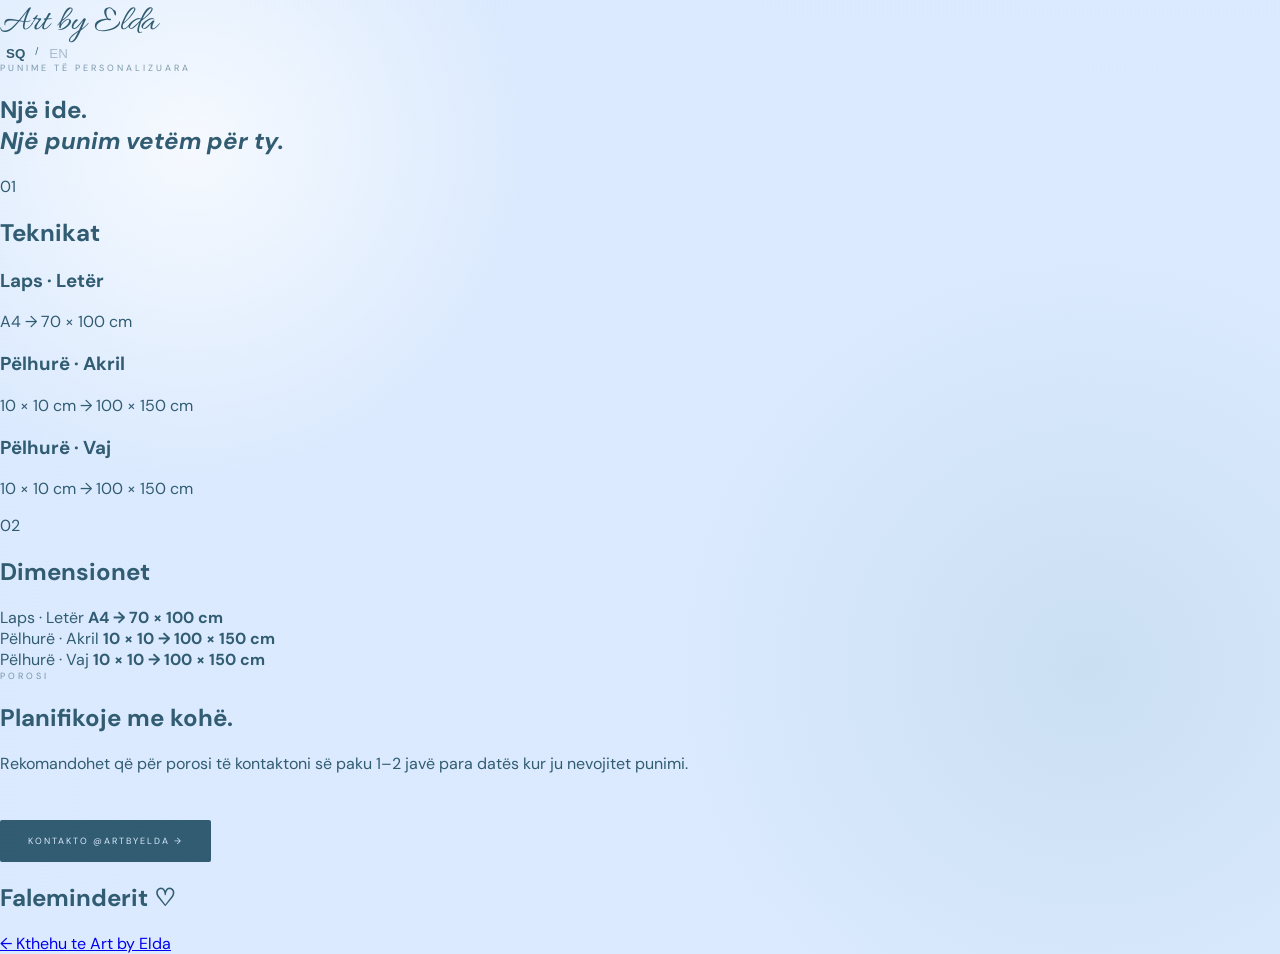
<file: custom.html>
<!DOCTYPE html>
<html lang="sq">

<head>
    <meta charset="UTF-8">
    <meta name="viewport" content="width=device-width, initial-scale=1.0">

    <title>Custom Art · Art by Elda</title>

    <link rel="stylesheet" href="style.css">

    <link rel="preconnect" href="https://fonts.googleapis.com">
    <link rel="preconnect" href="https://fonts.gstatic.com" crossorigin>

    <link href="https://fonts.googleapis.com/css2?family=Allura&family=DM+Sans:wght@400;500;600&display=swap" rel="stylesheet">
</head>

<body class="custom-page">

<header class="custom-header">

    <a href="index.html" class="brand">
        Art by Elda
    </a>

    <div class="language">
        <button id="sq" class="active">SQ</button>
        <span>/</span>
        <button id="en">EN</button>
    </div>

</header>


<main>

<section class="custom-hero">

    <p
        class="small-title"
        data-sq="Punime të personalizuara"
        data-en="Custom artwork">
        Punime të personalizuara
    </p>

    <h1>
        <span
            data-sq="Një ide."
            data-en="An idea.">
            Një ide.
        </span>

        <br>

        <em
            data-sq="Një punim vetëm për ty."
            data-en="A piece made just for you.">
            Një punim vetëm për ty.
        </em>
    </h1>

</section>


<section class="info-section">

    <div class="section-title">

        <span>01</span>

        <h2
            data-sq="Teknikat"
            data-en="Techniques">
            Teknikat
        </h2>

    </div>


    <div class="techniques">

        <div class="technique">

            <h3
                data-sq="Laps · Letër"
                data-en="Pencil · Paper">
                Laps · Letër
            </h3>

            <p
                data-sq="A4 → 70 × 100 cm"
                data-en="A4 → 70 × 100 cm">
                A4 → 70 × 100 cm
            </p>

        </div>


        <div class="technique">

            <h3
                data-sq="Pëlhurë · Akril"
                data-en="Canvas · Acrylic">
                Pëlhurë · Akril
            </h3>

            <p
                data-sq="10 × 10 cm → 100 × 150 cm"
                data-en="10 × 10 cm → 100 × 150 cm">
                10 × 10 cm → 100 × 150 cm
            </p>

        </div>


        <div class="technique">

            <h3
                data-sq="Pëlhurë · Vaj"
                data-en="Canvas · Oil">
                Pëlhurë · Vaj
            </h3>

            <p
                data-sq="10 × 10 cm → 100 × 150 cm"
                data-en="10 × 10 cm → 100 × 150 cm">
                10 × 10 cm → 100 × 150 cm
            </p>

        </div>

    </div>

</section>


<section class="info-section dimensions">

    <div class="section-title">

        <span>02</span>

        <h2
            data-sq="Dimensionet"
            data-en="Dimensions">
            Dimensionet
        </h2>

    </div>


    <div class="dimension-list">

        <div>
            <span
                data-sq="Laps · Letër"
                data-en="Pencil · Paper">
                Laps · Letër
            </span>

            <strong>A4 → 70 × 100 cm</strong>
        </div>


        <div>
            <span
                data-sq="Pëlhurë · Akril"
                data-en="Canvas · Acrylic">
                Pëlhurë · Akril
            </span>

            <strong>10 × 10 → 100 × 150 cm</strong>
        </div>


        <div>
            <span
                data-sq="Pëlhurë · Vaj"
                data-en="Canvas · Oil">
                Pëlhurë · Vaj
            </span>

            <strong>10 × 10 → 100 × 150 cm</strong>
        </div>

    </div>

</section>


<section class="order-section">

    <p class="small-title"
       data-sq="Porosi"
       data-en="Orders">
        Porosi
    </p>

    <h2>
        <span
            data-sq="Planifikoje me kohë."
            data-en="Plan ahead.">
            Planifikoje me kohë.
        </span>
    </h2>

    <p
        data-sq="Rekomandohet që për porosi të kontaktoni së paku 1–2 javë para datës kur ju nevojitet punimi."
        data-en="For commissions, it is recommended to contact me at least 1–2 weeks before the date you need the artwork.">
        Rekomandohet që për porosi të kontaktoni së paku 1–2 javë para datës kur ju nevojitet punimi.
    </p>

    <a
        href="https://ig.me/m/artbyelda"
        target="_blank"
        rel="noopener noreferrer"
        class="instagram-button"
        data-sq="Kontakto @artbyelda →"
        data-en="Contact @artbyelda →">
        Kontakto @artbyelda →
    </a>

</section>


<section class="thank-you">

    <h2
        data-sq="Faleminderit ♡"
        data-en="Thank you ♡">
        Faleminderit ♡
    </h2>

    <a href="index.html"
       data-sq="← Kthehu te Art by Elda"
       data-en="← Back to Art by Elda">
        ← Kthehu te Art by Elda
    </a>

</section>

</main>


<script>

const sqButton = document.getElementById("sq");
const enButton = document.getElementById("en");

function changeLanguage(language) {

    document.documentElement.lang = language;

    document.querySelectorAll("[data-sq][data-en]").forEach(element => {

        element.textContent =
            element.getAttribute("data-" + language);

    });

    sqButton.classList.toggle("active", language === "sq");
    enButton.classList.toggle("active", language === "en");

    localStorage.setItem("language", language);
}

sqButton.addEventListener("click", () => {
    changeLanguage("sq");
});

enButton.addEventListener("click", () => {
    changeLanguage("en");
});

const savedLanguage =
    localStorage.getItem("language") || "sq";

changeLanguage(savedLanguage);

</script>

</body>
</html>
</file>
<file: style.css>
@import url('https://fonts.googleapis.com/css2?family=Allura&family=Cormorant+Garamond:wght@400;500;600&family=DM+Sans:wght@400;500;600&display=swap');

* {
    box-sizing: border-box;
}

html {
    scroll-behavior: smooth;
}

body {
    margin: 0;
    color: #315c72;
    background:
        radial-gradient(circle at 15% 15%, rgba(255,255,255,.75), transparent 25%),
        radial-gradient(circle at 85% 70%, rgba(161,196,214,.28), transparent 32%),
        #dbeafe;
    font-family: "DM Sans", sans-serif;
    overflow-x: hidden;
}

body::before {
    content: "";
    position: fixed;
    inset: 0;
    z-index: 9998;
    pointer-events: none;
    opacity: .16;
    background-image:
        repeating-radial-gradient(
            circle at 0 0,
            transparent 0,
            transparent 2px,
            rgba(49,92,114,.035) 3px,
            transparent 4px
        );
}


/* =========================
   LOADER
========================= */

.art-loader {
    position: fixed;
    inset: 0;
    z-index: 9999;
    background: #dbeafe;
    display: flex;
    align-items: center;
    justify-content: center;
    overflow: hidden;
    animation: loaderOut 1.4s 1.7s forwards;
    pointer-events: none;
}

.loader-paint {
    position: absolute;
    width: 130vw;
    height: 25vh;
    background: #315c72;
    transform: translateX(-120%) rotate(-3deg);
    animation: brushReveal 1.15s cubic-bezier(.77,0,.18,1) forwards;
}

.loader-paint::after {
    content: "";
    position: absolute;
    inset: 15% 0;
    background: #315c72;
    filter: blur(8px);
}

.loader-name {
    position: relative;
    z-index: 2;
    color: #dbeafe;
    font-family: "Allura", cursive;
    font-size: clamp(70px, 13vw, 150px);
    opacity: 0;
    transform: translateY(20px);
    animation: nameReveal .9s 1s forwards;
}

@keyframes brushReveal {
    to {
        transform: translateX(0) rotate(-3deg);
    }
}

@keyframes nameReveal {
    to {
        opacity: 1;
        transform: translateY(0);
    }
}

@keyframes loaderOut {
    to {
        opacity: 0;
        visibility: hidden;
    }
}


/* =========================
   NAV
========================= */

.hero {
    min-height: 100vh;
    padding: 20px 5vw;
    position: relative;
    overflow: hidden;
}

.topbar {
    position: sticky;
    top: 15px;
    z-index: 50;

    display: grid;
    grid-template-columns: 1fr auto 1fr;
    align-items: center;

    padding: 10px 15px;

    background: rgba(219,234,254,.62);
    border: 1px solid rgba(49,92,114,.08);

    backdrop-filter: blur(18px);

    box-shadow: 0 10px 35px rgba(49,92,114,.04);
}

.brand {
    color: #315c72;
    text-decoration: none;
    font-family: "Allura", cursive;
    font-size: 36px;
}

nav {
    display: flex;
    gap: 28px;
}

nav a {
    position: relative;
    color: #315c72;
    text-decoration: none;
    text-transform: uppercase;
    letter-spacing: 2px;
    font-size: 9px;
}

nav a::after {
    content: "";
    position: absolute;
    left: 0;
    bottom: -7px;
    width: 100%;
    height: 1px;
    background: #315c72;
    transform: scaleX(0);
    transform-origin: right;
    transition: transform .35s ease;
}

nav a:hover::after {
    transform: scaleX(1);
    transform-origin: left;
}

.language {
    justify-self: end;
    display: flex;
    gap: 4px;
    font-size: 9px;
}

.language button {
    border: 0;
    background: none;
    color: #315c72;
    cursor: pointer;
    opacity: .35;
}

.language button.active {
    opacity: 1;
    font-weight: 600;
}


/* =========================
   HERO
========================= */

.hero-content {
    min-height: calc(100vh - 80px);
    display: flex;
    flex-direction: column;
    align-items: center;
    justify-content: center;
    text-align: center;
    position: relative;
    z-index: 2;
}

.hero-subtitle {
    margin: 0 0 30px;
    text-transform: uppercase;
    letter-spacing: 4px;
    font-size: 9px;
    opacity: 0;
    animation: heroUp .8s 2s forwards;
}

.hero-title-wrap {
    position: relative;
}

.hero-title-wrap h1 {
    position: relative;
    z-index: 2;

    margin: 0;

    font-family: "Allura", cursive;
    font-size: clamp(90px, 16vw, 180px);
    line-height: .78;
    font-weight: 400;

    color: #316c72;

    opacity: 0;
    transform: translateY(30px);

    animation: heroTitle 1s 2.15s forwards;
}

.paint-line {
    position: absolute;
    z-index: 1;

    left: 50%;
    width: 125%;
    height: 20px;

    background: #8eb8c8;

    border-radius: 50%;

    opacity: .28;
}

.paint-line-one {
    top: 47%;
    transform: translateX(-50%) rotate(-4deg);
}

.paint-line-two {
    top: 58%;
    transform: translateX(-50%) rotate(3deg);
    opacity: .13;
}

.discover {
    margin-top: 60px;

    color: #315c72;
    text-decoration: none;

    text-transform: uppercase;
    letter-spacing: 2px;
    font-size: 9px;

    padding: 12px 20px;

    border-bottom: 1px solid #315c72;

    transition:
        transform .4s cubic-bezier(.2,.8,.2,1),
        letter-spacing .4s ease;
    
    opacity: 0;
    animation: heroUp .8s 2.45s forwards;
}

.discover:hover {
    letter-spacing: 3px;
}

.scroll-note {
    position: absolute;
    bottom: 35px;
    left: 50%;
    transform: translateX(-50%);

    display: flex;
    align-items: center;
    gap: 10px;

    font-size: 7px;
    letter-spacing: 3px;
    opacity: .45;
}

.scroll-note span {
    width: 1px;
    height: 35px;
    background: #315c72;
    animation: scrollLine 1.5s infinite;
}

@keyframes heroUp {
    to {
        opacity: 1;
        transform: translateY(0);
    }
}

@keyframes heroTitle {
    to {
        opacity: 1;
        transform: translateY(0);
    }
}

@keyframes scrollLine {
    0%,100% { transform: scaleY(.4); transform-origin: top; }
    50% { transform: scaleY(1); transform-origin: top; }
}


/* FLOATING ART SHAPES */

.hero-art {
    position: absolute;
    pointer-events: none;
    border-radius: 50%;
    filter: blur(.3px);
    opacity: .12;
}

.art-float-one {
    width: 180px;
    height: 90px;
    background: #315c72;
    left: -40px;
    top: 32%;
    transform: rotate(-24deg);
}

.art-float-two {
    width: 120px;
    height: 210px;
    background: #6d9aaa;
    right: 4%;
    top: 28%;
    transform: rotate(18deg);
}

.art-float-three {
    width: 240px;
    height: 70px;
    background: #9ebfca;
    right: -50px;
    bottom: 12%;
    transform: rotate(-10deg);
}


/* =========================
   SECTION COMMON
========================= */

.small-title {
    margin: 0 0 20px;
    text-transform: uppercase;
    letter-spacing: 3px;
    font-size: 9px;
    opacity: .6;
}

.section-reveal {
    opacity: 0;
    transform: translateY(45px);
    transition:
        opacity .9s ease,
        transform 1s cubic-bezier(.2,.7,.2,1);
}

.section-reveal.revealed {
    opacity: 1;
    transform: translateY(0);
}


/* =========================
   CUSTOM
========================= */

.custom {
    min-height: 70vh;
    position: relative;
    overflow: hidden;

    display: flex;
    justify-content: center;
    align-items: center;

    padding: 120px 25px;

    background:
        radial-gradient(circle at 20% 30%, rgba(255,255,255,.55), transparent 25%),
        #c9e3f5;

    text-align: center;
}

.custom-inner {
    max-width: 850px;
    position: relative;
    z-index: 2;
}

.custom h2,
.about h2 {
    margin: 0 0 30px;
    font-family: "Cormorant Garamond", serif;
    font-size: clamp(60px, 8vw, 105px);
    font-weight: 400;
    line-height: .82;
    letter-spacing: -4px;
}

.custom h2 span,
.custom h2 em,
.about h2 span,
.about h2 em {
    font-family: "Allura", cursive;
    font-style: normal;
    font-weight: 400;
}

.custom-text {
    max-width: 500px;
    margin: auto;
    line-height: 1.8;
    font-size: 14px;
    opacity: .75;
}

.custom-options {
    width: 100%;
    max-width: 900px;

    display: grid;
    grid-template-columns: repeat(3,1fr);
    gap: 15px;

    margin: 50px 0 30px;
}

.custom-option {
    position: relative;
    overflow: hidden;

    padding: 32px 20px;

    border-top: 1px solid rgba(49,92,114,.3);
    border-bottom: 1px solid rgba(49,92,114,.3);

    transition:
        transform .5s cubic-bezier(.2,.7,.2,1),
        background .5s ease;
}

.custom-option:hover {
    transform: translateY(-8px) rotate(-.5deg);
    background: rgba(255,255,255,.22);
}

.option-number {
    display: block;
    margin-bottom: 20px;
    font-size: 8px;
    letter-spacing: 2px;
    opacity: .45;
}

.custom-option h3 {
    margin: 0 0 10px;
    font-family: "Cormorant Garamond", serif;
    font-size: 21px;
    font-weight: 500;
}

.custom-option p {
    margin: 0;
    font-size: 11px;
    opacity: .65;
}

.option-brush {
    position: absolute;
    left: -20%;
    bottom: 0;
    width: 140%;
    height: 3px;
    background: #315c72;
    transform: scaleX(0);
    transform-origin: left;
    transition: transform .6s ease;
}

.custom-option:hover .option-brush {
    transform: scaleX(1);
}

.order-note {
    max-width: 550px;
    margin: 30px auto 0;
    font-size: 12px;
    line-height: 1.8;
    opacity: .6;
}

.instagram-button {
    display: inline-flex;
    align-items: center;

    margin-top: 30px;
    padding: 15px 28px;

    background: #315c72;
    color: #dbeafe;

    text-decoration: none;

    text-transform: uppercase;
    letter-spacing: 2px;
    font-size: 9px;

    border-radius: 2px;

    transition:
        transform .4s ease,
        box-shadow .4s ease;
}

.instagram-button:hover {
    box-shadow: 0 15px 35px rgba(49,92,114,.2);
}


/* decorative brush corners */

.paint-corner {
    position: absolute;
    width: 250px;
    height: 35px;
    background: rgba(49,92,114,.08);
    border-radius: 50%;
}

.paint-corner-left {
    left: -80px;
    top: 20%;
    transform: rotate(-18deg);
}

.paint-corner-right {
    right: -80px;
    bottom: 18%;
    transform: rotate(14deg);
}


/* =========================
   WORKS
========================= */

.works {
    padding: 150px 5vw;
}

.works-heading {
    display: flex;
    align-items: flex-end;
    justify-content: space-between;
    margin-bottom: 70px;
}

.works-heading h2 {
    margin: 0;
    font-family: "Cormorant Garamond", serif;
    font-size: clamp(50px,7vw,85px);
    font-weight: 400;
    letter-spacing: -4px;
}

.works-mark {
    font-size: 28px;
    opacity: .3;
    transform: rotate(20deg);
}

.gallery {
    display: grid;
    grid-template-columns: repeat(2,minmax(0,1fr));
    gap: 90px 35px;
}

.art-card {
    min-width: 0;
}

.image-wrap {
    position: relative;

    width: 100%;
    height: 520px;

    display: flex;
    align-items: center;
    justify-content: center;

    overflow: hidden;

    background:
        linear-gradient(135deg, rgba(255,255,255,.4), rgba(190,215,226,.2));

    cursor: pointer;

    box-shadow:
        0 20px 50px rgba(49,92,114,.07);

    transition:
        box-shadow .7s ease,
        transform .7s cubic-bezier(.2,.7,.2,1);
}

.image-wrap:hover {
    transform: translateY(-7px);
    box-shadow:
        0 30px 70px rgba(49,92,114,.15);
}

.image-wrap img {
    width: 100%;
    height: 100%;
    object-fit: contain;

    transition:
        transform 1s cubic-bezier(.2,.7,.2,1),
        filter .6s ease;
}

.image-wrap:hover img {
    transform: scale(1.035);
    filter: saturate(1.04);
}

.art-number {
    position: absolute;
    z-index: 3;
    top: 18px;
    left: 20px;

    font-size: 8px;
    letter-spacing: 2px;

    opacity: .5;
}

.view {
    position: absolute;
    inset: 0;

    display: flex;
    align-items: center;
    justify-content: center;

    background: rgba(49,92,114,.08);

    opacity: 0;

    transition: opacity .4s ease;
}

.view span {
    padding: 13px 21px;

    background: rgba(219,234,254,.92);

    border-radius: 30px;

    text-transform: uppercase;
    letter-spacing: 2px;
    font-size: 9px;

    transform: translateY(15px);
    transition: transform .5s cubic-bezier(.2,.7,.2,1);
}

.image-wrap:hover .view {
    opacity: 1;
}

.image-wrap:hover .view span {
    transform: translateY(0);
}

.image-brush {
    position: absolute;
    z-index: 2;
    left: -20%;
    bottom: 7%;
    width: 140%;
    height: 7px;

    background: rgba(49,92,114,.18);

    transform: rotate(-2deg) scaleX(0);
    transform-origin: left;

    transition: transform .8s cubic-bezier(.2,.7,.2,1);

    pointer-events: none;
}

.image-wrap:hover .image-brush {
    transform: rotate(-2deg) scaleX(1);
}

.card-info {
    display: flex;
    justify-content: space-between;
    align-items: flex-end;
    padding-top: 20px;
}

.card-info h3 {
    margin: 0 0 6px;
    font-family: "Cormorant Garamond", serif;
    font-size: 20px;
    font-weight: 500;
}

.price {
    display: flex;
    align-items: center;
    gap: 8px;
}

.old-price {
    font-size: 12px;
    text-decoration: line-through;
    opacity: .4;
}

.sale-price {
    font-size: 14px;
    font-weight: 600;
}

.sale-badge {
    padding: 4px 6px;
    background: #315c72;
    color: #dbeafe;
    font-size: 7px;
    letter-spacing: 1px;
}

.art-description {
    margin: 7px 0 0;
    font-size: 11px;
    line-height: 1.5;
    opacity: .55;
}

.inquire {
    color: #315c72;
    text-decoration: none;

    text-transform: uppercase;
    letter-spacing: 2px;
    font-size: 9px;

    padding-bottom: 6px;
    border-bottom: 1px solid #315c72;

    transition:
        letter-spacing .4s ease,
        transform .4s ease;
}

.inquire:hover {
    letter-spacing: 3px;
}


/* =========================
   GALLERY LINK
========================= */

.gallery-link {
    position: relative;
    overflow: hidden;

    padding: 150px 25px;

    text-align: center;

    background: #c9e3f5;
}

.gallery-link h2 {
    margin: 0 0 20px;

    font-family: "Allura", cursive;
    font-size: clamp(80px,10vw,130px);
    font-weight: 400;
}

.gallery-link p:not(.small-title) {
    opacity: .65;
    font-size: 13px;
}

.gallery-button {
    display: inline-flex;
    align-items: center;
    gap: 18px;

    margin-top: 25px;
    padding: 16px 24px;

    background: #315c72;
    color: #dbeafe;

    text-decoration: none;

    font-size: 10px;
    letter-spacing: 2.5px;
    text-transform: uppercase;

    transition:
        transform .4s ease,
        box-shadow .4s ease;
}

.gallery-button::after {
    content: "↗";
    font-size: 16px;
    transition: transform .4s ease;
}

.gallery-button:hover {
    box-shadow: 0 18px 45px rgba(49,92,114,.2);
}

.gallery-button:hover::after {
    transform: translate(4px,-4px);
}

.gallery-orbit {
    position: absolute;
    width: 300px;
    height: 120px;

    border: 1px solid rgba(49,92,114,.12);
    border-radius: 50%;

    left: 50%;
    top: 50%;

    transform: translate(-50%,-50%) rotate(-12deg);
}


/* =========================
   ABOUT
========================= */

.about {
    padding: 150px 10vw;

    display: grid;
    grid-template-columns: 1fr 2fr;
    gap: 80px;

    background:
        radial-gradient(circle at 80% 30%, rgba(255,255,255,.5), transparent 25%),
        #eef4f2;
}

.about-label {
    display: flex;
    justify-content: space-between;
}

.about-number {
    font-size: 8px;
    letter-spacing: 2px;
    opacity: .4;
}

.about > div:last-child p {
    max-width: 600px;
    font-size: 15px;
    line-height: 2;
    opacity: .7;
}


/* =========================
   CONTACT
========================= */

.contact {
    position: relative;
    overflow: hidden;

    padding: 150px 25px;

    text-align: center;

    border-top: 1px solid rgba(49,92,114,.15);
}

.contact h2 {
    margin: 25px 0;

    font-family: "Allura", cursive;
    font-size: clamp(70px,10vw,130px);
    font-weight: 400;
}

.contact-link {
    color: #315c72;
    text-decoration: none;

    text-transform: uppercase;
    letter-spacing: 2px;
    font-size: 10px;

    border-bottom: 1px solid #315c72;
    padding-bottom: 7px;
}

.contact-paint {
    position: absolute;
    width: 500px;
    height: 70px;

    left: 50%;
    top: 50%;

    background: rgba(49,92,114,.055);

    border-radius: 50%;
    transform: translate(-50%,-50%) rotate(-7deg);

    pointer-events: none;
}


/* =========================
   LIGHTBOX
========================= */

.lightbox {
    position: fixed;
    inset: 0;
    z-index: 1000;

    display: flex;
    align-items: center;
    justify-content: center;

    padding: 50px;

    background: rgba(23,42,50,.96);

    opacity: 0;
    visibility: hidden;

    transition:
        opacity .5s ease,
        visibility .5s ease;
}

.lightbox.show {
    opacity: 1;
    visibility: visible;
}

.lightbox-content {
    width: min(1100px,100%);
}

.lightbox-image-wrap {
    height: 72vh;

    display: flex;
    align-items: center;
    justify-content: center;
}

.lightbox-image-wrap img {
    max-width: 90%;
    max-height: 100%;
    object-fit: contain;

    transform: scale(.94);
    opacity: 0;

    transition:
        transform .7s cubic-bezier(.2,.7,.2,1),
        opacity .5s ease;
}

.lightbox.show .lightbox-image-wrap img {
    transform: scale(1);
    opacity: 1;
}

.close {
    position: absolute;
    top: 20px;
    right: 30px;

    border: 0;
    background: none;

    color: white;
    font-size: 42px;
    font-weight: 200;

    cursor: pointer;

    transition: transform .3s ease;
}

.close:hover {
    transform: rotate(90deg);
}

.lightbox-info {
    display: flex;
    justify-content: space-between;
    align-items: flex-end;

    color: white;

    padding-top: 20px;
}

.lightbox-label {
    display: block;
    margin-bottom: 7px;

    font-size: 7px;
    letter-spacing: 3px;
    opacity: .4;
}

.lightbox-info h3 {
    margin: 0 0 5px;

    font-family: "Cormorant Garamond", serif;
    font-size: 22px;
    font-weight: 400;
}

.lightbox-info > div > span:last-child {
    font-size: 13px;
    opacity: .65;
}

.lightbox-button {
    color: white;
    text-decoration: none;

    text-transform: uppercase;
    letter-spacing: 2px;
    font-size: 9px;

    border-bottom: 1px solid white;
    padding-bottom: 7px;
}


/* =========================
   FOOTER
========================= */

footer {
    padding: 30px 5vw;

    display: flex;
    justify-content: space-between;

    border-top: 1px solid rgba(49,92,114,.15);

    font-size: 9px;
    letter-spacing: 1px;
}

footer a {
    color: #315c72;
    text-decoration: none;
}


/* =========================
   MOBILE
========================= */

@media (max-width:700px) {

    .hero {
        padding: 15px 20px;
    }

    .topbar {
        grid-template-columns: 1fr auto;
    }

    nav {
        display: none;
    }

    .brand {
        font-size: 31px;
    }

    .hero-content {
        min-height: calc(100vh - 60px);
    }

    .hero-title-wrap h1 {
        font-size: 88px;
    }

    .paint-line {
        width: 130%;
    }

    .scroll-note {
        bottom: 25px;
    }

    .custom {
        padding: 100px 20px;
    }

    .custom h2 {
        font-size: 67px;
    }

    .custom-options {
        grid-template-columns: 1fr;
        gap: 0;
    }

    .custom-option {
        padding: 25px 15px;
    }

    .works {
        padding: 100px 20px;
    }

    .works-heading {
        margin-bottom: 50px;
    }

    .gallery {
        grid-template-columns: repeat(2,minmax(0,1fr));
        gap: 50px 12px;
    }

    .image-wrap {
        height: 300px;
    }

    .card-info {
        display: block;
    }

    .card-info h3 {
        font-size: 16px;
    }

    .inquire {
        display: inline-block;
        margin-top: 13px;
    }

    .art-description {
        font-size: 9px;
    }

    .about {
        display: block;
        padding: 100px 25px;
    }

    .about-label {
        margin-bottom: 50px;
    }

    .about h2 {
        font-size: 68px;
    }

    .contact h2 {
        font-size: 75px;
    }

    .lightbox {
        padding: 20px;
    }

    .lightbox-image-wrap {
        height: 70vh;
    }

    .lightbox-image-wrap img {
        max-width: 100%;
    }

    .lightbox-info {
        gap: 20px;
    }

    .lightbox-button {
        white-space: nowrap;
    }

    footer {
        flex-direction: column;
        align-items: center;
        gap: 12px;
    }
}


/* REDUCE MOTION */

@media (prefers-reduced-motion: reduce) {

    *,
    *::before,
    *::after {
        animation-duration: .01ms !important;
        animation-iteration-count: 1 !important;
        transition-duration: .01ms !important;
    }
}
/* =====================================================
   ART BY ELDA — GALLERY
===================================================== */

.gallery-header {
    position: sticky;
    top: 18px;
    z-index: 50;
    margin: 0 5vw;
    padding: 14px 18px;

    display: flex;
    align-items: center;
    justify-content: space-between;

    background: rgba(238,244,242,.72);
    backdrop-filter: blur(18px);

    border: 1px solid rgba(48,75,82,.08);
    box-shadow: 0 10px 40px rgba(48,75,82,.06);
}


/* GALLERY PAGE */

.my-gallery {
    padding: 110px 5vw 140px;
    max-width: 1500px;
    margin: 0 auto;
}


/* INTRO */

.gallery-intro {
    position: relative;
    max-width: 800px;
    margin: 0 auto 100px;
    text-align: center;

    animation: galleryIntro 1s ease both;
}

.gallery-intro h1 {
    margin: 0 0 25px;

    font-family: "Cormorant Garamond", serif;
    font-size: clamp(65px, 9vw, 115px);
    font-weight: 400;
    line-height: .85;
    letter-spacing: -4px;
}

.gallery-intro > p:last-child {
    max-width: 500px;
    margin: auto;

    font-size: 13px;
    line-height: 1.8;
    opacity: .6;
}


/* LITTLE ART MARK */

.gallery-intro::after {
    content: "✦";

    position: absolute;
    right: 3%;
    top: 10%;

    font-size: 22px;
    color: #789096;

    animation: floatingStar 4s ease-in-out infinite;
}


/* =====================================================
   ⭐ THE ACTUAL GALLERY GRID
===================================================== */

.gallery-grid {
    display: grid;

    grid-template-columns: repeat(2, minmax(0, 1fr));

    column-gap: 45px;
    row-gap: 100px;

    width: 100%;

    counter-reset: gallery;
}


/* EACH ARTWORK */

.gallery-piece {
    position: relative;

    display: block;

    min-width: 0;

    color: inherit;
    text-decoration: none;

    opacity: 0;

    animation: artworkReveal .9s cubic-bezier(.2,.8,.2,1) forwards;
    animation-delay: calc(var(--i) * .12s);
}

.gallery-piece:nth-child(1) { --i: 1; }
.gallery-piece:nth-child(2) { --i: 2; }
.gallery-piece:nth-child(3) { --i: 3; }
.gallery-piece:nth-child(4) { --i: 4; }
.gallery-piece:nth-child(5) { --i: 5; }


/* IMAGE FRAME */

.gallery-piece img {
    display: block;

    width: 100%;
    height: 560px;

    object-fit: contain;

    background:
        linear-gradient(
            135deg,
            rgba(255,255,255,.45),
            rgba(190,215,226,.18)
        );

    box-shadow:
        0 18px 50px rgba(48,75,82,.09);

    transition:
        transform .8s cubic-bezier(.2,.8,.2,1),
        box-shadow .8s ease,
        filter .5s ease;
}


/* HOVER */

.gallery-piece:hover img {
    transform:
        translateY(-10px)
        scale(1.015)
        rotate(-.3deg);

    box-shadow:
        0 35px 80px rgba(48,75,82,.18);

    filter: saturate(1.05);
}


/* NUMBER */

.gallery-piece::before {
    content: "0" counter(gallery);
    counter-increment: gallery;

    position: absolute;
    left: 5px;
    top: -27px;

    font-size: 8px;
    letter-spacing: 3px;

    color: #789096;

    opacity: 0;

    transition:
        opacity .3s ease,
        transform .3s ease;
}

.gallery-piece:hover::before {
    opacity: 1;
    transform: translateY(-3px);
}


/* INFO */

.gallery-piece-info {
    padding: 20px 3px 0;

    transition:
        transform .4s ease;
}

.gallery-piece:hover .gallery-piece-info {
    transform: translateY(-4px);
}

.gallery-piece-info h3 {
    margin: 0 0 7px;

    color: #315c72;

    font-family: "Cormorant Garamond", serif;
    font-size: 23px;
    font-weight: 500;

    line-height: 1.1;

    transition: letter-spacing .4s ease;
}

.gallery-piece:hover .gallery-piece-info h3 {
    letter-spacing: .4px;
}

.gallery-piece-info span {
    display: block;

    font-size: 10px;
    letter-spacing: .5px;

    opacity: .55;

    transition: opacity .3s ease;
}

.gallery-piece:hover .gallery-piece-info span {
    opacity: .9;
}


/* LITTLE BRUSH MARK */

.gallery-piece:nth-child(odd)::after {
    content: "";

    position: absolute;

    width: 55px;
    height: 8px;

    right: -15px;
    top: 25px;

    background: rgba(49,92,114,.09);

    border-radius: 80% 20% 70% 30%;

    transform: rotate(-8deg);

    opacity: 0;

    transition: opacity .4s ease;
}

.gallery-piece:nth-child(even)::after {
    content: "";

    position: absolute;

    width: 45px;
    height: 7px;

    left: -15px;
    top: 40px;

    background: rgba(49,92,114,.07);

    border-radius: 30% 70% 20% 80%;

    transform: rotate(10deg);

    opacity: 0;

    transition: opacity .4s ease;
}

.gallery-piece:hover::after {
    opacity: 1;
}


/* BACK BUTTON */

.back-home {
    color: #315c72;
    text-decoration: none;

    font-size: 9px;
    letter-spacing: 1.5px;
    text-transform: uppercase;

    transition:
        transform .35s ease,
        opacity .35s ease;
}

.back-home:hover {
    transform: translateX(-6px);
    opacity: .7;
}


/* BRAND */

.gallery-header .brand {
    transition:
        transform .4s ease,
        letter-spacing .4s ease;
}

.gallery-header .brand:hover {
    transform: rotate(-2deg);
    letter-spacing: .5px;
}


/* =====================================================
   ANIMATIONS
===================================================== */

@keyframes galleryIntro {

    from {
        opacity: 0;
        transform: translateY(35px);
    }

    to {
        opacity: 1;
        transform: translateY(0);
    }

}

@keyframes artworkReveal {

    from {
        opacity: 0;
        transform: translateY(60px) scale(.97);
    }

    to {
        opacity: 1;
        transform: translateY(0) scale(1);
    }

}

@keyframes floatingStar {

    0%,100% {
        transform: translateY(0) rotate(0);
    }

    50% {
        transform: translateY(-8px) rotate(12deg);
    }

}


/* =====================================================
   MOBILE
===================================================== */

@media (max-width: 700px) {

    .gallery-header {
        top: 10px;
        margin: 0 15px;
        padding: 11px 13px;
    }

    .my-gallery {
        padding: 80px 18px 100px;
    }

    .gallery-intro {
        margin-bottom: 70px;
    }

    .gallery-intro h1 {
        font-size: 65px;
        letter-spacing: -2px;
    }

    /* 2 COLUMNS ON PHONE */
    .gallery-grid {
        grid-template-columns: repeat(2, minmax(0, 1fr));
        column-gap: 12px;
        row-gap: 55px;
    }

    .gallery-piece img {
        width: 100%;
        height: 300px;
    }

    .gallery-piece-info {
        padding-top: 12px;
    }

    .gallery-piece-info h3 {
        font-size: 16px;
        line-height: 1.05;
    }

    .gallery-piece-info span {
        font-size: 8px;
        line-height: 1.4;
    }

    .gallery-piece::before {
        display: none;
    }

}


/* =====================================================
   REDUCE MOTION
===================================================== */

@media (prefers-reduced-motion: reduce) {

    *,
    *::before,
    *::after {
        animation-duration: .01ms !important;
        animation-iteration-count: 1 !important;
        transition-duration: .01ms !important;
    }

}
/* =====================================================
   KEYFRAMES
===================================================== */

@keyframes galleryIntro {

    from {
        opacity: 0;
        transform: translateY(35px);
    }

    to {
        opacity: 1;
        transform: translateY(0);
    }

}

@keyframes artworkReveal {

    from {
        opacity: 0;
        transform: translateY(60px) scale(.97);
    }

    to {
        opacity: 1;
        transform: translateY(0) scale(1);
    }

}

@keyframes floatingStar {

    0%,100% {
        transform: translateY(0) rotate(0);
    }

    50% {
        transform: translateY(-8px) rotate(12deg);
    }

}


/* =====================================================
   MOBILE
===================================================== */

@media (max-width: 700px) {

    .gallery-header {
        top: 10px;
        margin: 0 15px;
        padding: 11px 13px;
    }

    .my-gallery {
        padding: 80px 18px 100px;
    }

    .gallery-intro {
        margin-bottom: 70px;
    }

    .gallery-intro h1 {
        font-size: 65px;
        letter-spacing: -2px;
    }

    .gallery-grid {
        grid-template-columns: repeat(2, minmax(0, 1fr));
        column-gap: 12px;
        row-gap: 55px;
    }

    .gallery-piece img {
        width: 100%;
        height: 300px;
    }

    .gallery-piece-info {
        padding-top: 12px;
    }

    .gallery-piece-info h3 {
        font-size: 16px;
        line-height: 1.05;
    }

    .gallery-piece-info span {
        font-size: 8px;
        line-height: 1.4;
    }

    .gallery-piece::before {
        display: none;
    }

}


/* =====================================================
   REDUCE MOTION
===================================================== */

@media (prefers-reduced-motion: reduce) {

    *,
    *::before,
    *::after {
        animation-duration: .01ms !important;
        animation-iteration-count: 1 !important;
        transition-duration: .01ms !important;
    }

}
</file>
